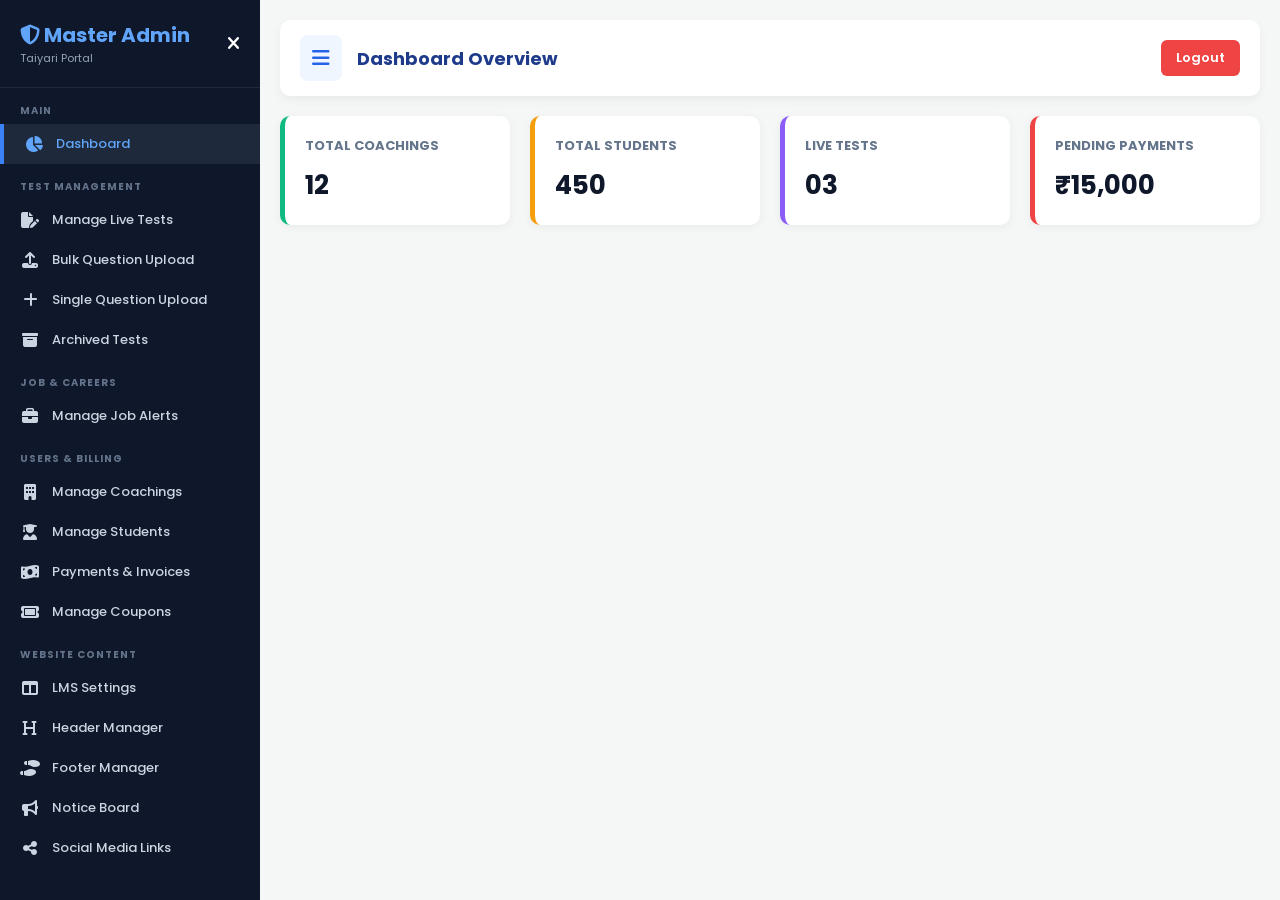
<file: admin-panel.html>
<!DOCTYPE html>
<html lang="en">
<head>
    <meta charset="UTF-8">
    <meta name="viewport" content="width=device-width, initial-scale=1.0">
    <title>Master Admin Panel - Taiyari Portal</title>
    <link href="https://fonts.googleapis.com/css2?family=Poppins:wght@300;400;500;600;700&display=swap" rel="stylesheet">
    <link rel="stylesheet" href="https://cdnjs.cloudflare.com/ajax/libs/font-awesome/6.4.0/css/all.min.css">
    <style>
        * { margin: 0; padding: 0; box-sizing: border-box; font-family: 'Poppins', sans-serif; }
        body { background-color: #f4f7f6; color: #333; display: flex; min-height: 100vh; overflow-x: hidden; }

        /* SIDEBAR */
        .sidebar {
            width: 260px; background: #0f172a; color: white;
            display: flex; flex-direction: column; position: fixed; height: 100vh; z-index: 1000; transition: 0.3s;
        }
        .sidebar.closed { transform: translateX(-100%); }
        .brand { padding: 20px; font-size: 20px; font-weight: 700; color: #60a5fa; border-bottom: 1px solid #1e293b; display: flex; justify-content: space-between; align-items: center;}
        .brand span { font-size: 11px; color: #94a3b8; display: block; font-weight: 400; }
        .close-btn { background: none; border: none; color: white; cursor: pointer; font-size: 18px; }

        .menu-items { flex: 1; overflow-y: auto; padding-bottom: 20px; }
        .nav-item {
            padding: 10px 20px; display: flex; align-items: center; gap: 12px;
            color: #cbd5e1; font-size: 13px; font-weight: 500; cursor: pointer; transition: 0.2s;
        }
        .nav-item:hover, .nav-item.active { background: #1e293b; color: #60a5fa; border-left: 4px solid #3b82f6; }
        .nav-item i { font-size: 16px; width: 20px; text-align: center; }
        .menu-category { padding: 15px 20px 5px; font-size: 10px; text-transform: uppercase; color: #64748b; font-weight: 700; letter-spacing: 1px; }

        /* MAIN CONTENT */
        .main-content { flex: 1; margin-left: 260px; padding: 20px; transition: 0.3s; width: calc(100% - 260px); }
        .main-content.full-width { margin-left: 0; width: 100%; }

        /* TOP HEADER */
        .top-header { display: flex; justify-content: space-between; align-items: center; background: white; padding: 15px 20px; border-radius: 10px; box-shadow: 0 4px 10px rgba(0,0,0,0.05); margin-bottom: 20px; }
        .header-left { display: flex; align-items: center; gap: 15px; }
        .menu-toggle { font-size: 20px; cursor: pointer; color: #2563eb; background: #eff6ff; padding: 8px 12px; border-radius: 8px; }
        .top-header h2 { font-size: 18px; color: #1e3a8a; }
        .logout-btn { background: #ef4444; color: white; border: none; padding: 8px 15px; border-radius: 6px; cursor: pointer; font-weight: 600; font-size: 13px; }

        /* SECTIONS */
        .admin-section { display: none; animation: fadeIn 0.3s; }
        .admin-section.active { display: block; }
        @keyframes fadeIn { from { opacity: 0; } to { opacity: 1; } }

        /* CARDS & FORMS */
        .card { background: white; padding: 20px; border-radius: 10px; box-shadow: 0 2px 10px rgba(0,0,0,0.05); margin-bottom: 20px; }
        .card h3 { font-size: 16px; color: #1e3a8a; margin-bottom: 15px; border-bottom: 1px solid #e2e8f0; padding-bottom: 8px; }
        .form-group { margin-bottom: 15px; }
        .form-group label { display: block; font-size: 12px; font-weight: 600; color: #475569; margin-bottom: 5px; }
        .form-group input, .form-group select, .form-group textarea { width: 100%; padding: 10px; border: 1px solid #cbd5e1; border-radius: 6px; font-size: 13px; outline: none; }
        .form-group input:focus, .form-group select:focus { border-color: #3b82f6; }
        
        .btn-save { background: #10b981; color: white; border: none; padding: 10px 20px; border-radius: 6px; font-weight: 600; cursor: pointer; font-size: 13px; transition: 0.3s; }
        .btn-save:hover { background: #059669; }
        .btn-primary { background: #2563eb; color: white; border: none; padding: 10px 20px; border-radius: 6px; font-weight: 600; cursor: pointer; font-size: 13px; }
        
        /* DASHBOARD GRID */
        .dash-grid { display: grid; grid-template-columns: repeat(auto-fit, minmax(200px, 1fr)); gap: 20px; margin-bottom: 20px; }
        .dash-card { background: white; padding: 20px; border-radius: 10px; box-shadow: 0 2px 10px rgba(0,0,0,0.05); border-left: 5px solid #3b82f6; }
        .dash-card h4 { font-size: 13px; color: #64748b; margin-bottom: 10px; text-transform: uppercase; }
        .dash-card .val { font-size: 26px; font-weight: 700; color: #0f172a; }

        /* TABLE */
        table { width: 100%; border-collapse: collapse; font-size: 13px; }
        th, td { padding: 12px; border-bottom: 1px solid #e2e8f0; text-align: left; }
        th { background: #f8fafc; color: #475569; font-weight: 600; }

        @media (max-width: 768px) {
            .sidebar { transform: translateX(-100%); }
            .sidebar.open { transform: translateX(0); }
            .main-content { margin-left: 0; width: 100%; }
        }
    </style>
</head>
<body>

    <!-- SIDEBAR -->
    <div class="sidebar" id="sidebar">
        <div class="brand">
            <div>
                <i class="fa-solid fa-shield-halved"></i> Master Admin
                <span>Taiyari Portal</span>
            </div>
            <button class="close-btn" onclick="toggleSidebar()"><i class="fa-solid fa-xmark"></i></button>
        </div>

        <div class="menu-items">
            <div class="menu-category">Main</div>
            <a class="nav-item active" onclick="showSection('dashboard', this)"><i class="fa-solid fa-chart-pie"></i> Dashboard</a>
            
            <div class="menu-category">Test Management</div>
            <a class="nav-item" onclick="showSection('manage-tests', this)"><i class="fa-solid fa-file-pen"></i> Manage Live Tests</a>
            <a class="nav-item" onclick="showSection('bulk-upload', this)"><i class="fa-solid fa-upload"></i> Bulk Question Upload</a>
            <a class="nav-item" onclick="showSection('single-upload', this)"><i class="fa-solid fa-plus"></i> Single Question Upload</a>
            <a class="nav-item" onclick="showSection('archive-tests', this)"><i class="fa-solid fa-box-archive"></i> Archived Tests</a>

            <div class="menu-category">Job & Careers</div>
            <a class="nav-item" onclick="showSection('manage-jobs', this)"><i class="fa-solid fa-briefcase"></i> Manage Job Alerts</a>

            <div class="menu-category">Users & Billing</div>
            <a class="nav-item" onclick="showSection('coachings', this)"><i class="fa-solid fa-building"></i> Manage Coachings</a>
            <a class="nav-item" onclick="showSection('students', this)"><i class="fa-solid fa-user-graduate"></i> Manage Students</a>
            <a class="nav-item" onclick="showSection('payments', this)"><i class="fa-solid fa-money-bill-wave"></i> Payments & Invoices</a>
            <a class="nav-item" onclick="showSection('coupons', this)"><i class="fa-solid fa-ticket"></i> Manage Coupons</a>

            <div class="menu-category">Website Content</div>
            <a class="nav-item" onclick="showSection('student-dashboard-mgr', this)"><i class="fa-solid fa-table-columns"></i> LMS Settings</a>
            <a class="nav-item" onclick="showSection('header-mgr', this)"><i class="fa-solid fa-heading"></i> Header Manager</a>
            <a class="nav-item" onclick="showSection('footer-mgr', this)"><i class="fa-solid fa-shoe-prints"></i> Footer Manager</a>
            <a class="nav-item" onclick="showSection('notice-mgr', this)"><i class="fa-solid fa-bullhorn"></i> Notice Board</a>
            <a class="nav-item" onclick="showSection('social-mgr', this)"><i class="fa-solid fa-share-nodes"></i> Social Media Links</a>
        </div>
    </div>

    <!-- MAIN CONTENT -->
    <div class="main-content" id="mainContent">
        
        <div class="top-header">
            <div class="header-left">
                <div class="menu-toggle" onclick="toggleSidebar()"><i class="fa-solid fa-bars"></i></div>
                <h2 id="pageTitle">Dashboard Overview</h2>
            </div>
            <button class="logout-btn" onclick="logout()">Logout</button>
        </div>

        <!-- 1. DASHBOARD -->
        <div id="section-dashboard" class="admin-section active">
            <div class="dash-grid">
                <div class="dash-card" style="border-left-color: #10b981;"><h4>Total Coachings</h4><div class="val">12</div></div>
                <div class="dash-card" style="border-left-color: #f59e0b;"><h4>Total Students</h4><div class="val">450</div></div>
                <div class="dash-card" style="border-left-color: #8b5cf6;"><h4>Live Tests</h4><div class="val">03</div></div>
                <div class="dash-card" style="border-left-color: #ef4444;"><h4>Pending Payments</h4><div class="val">₹15,000</div></div>
            </div>
        </div>

        <!-- 2. MANAGE LIVE TESTS -->
        <div id="section-manage-tests" class="admin-section">
            <div class="card">
                <h3>Create New Live Test</h3>
                <div class="form-group"><label>Test Name</label><input type="text" placeholder="e.g., SSC CGL Mock 1"></div>
                <div class="form-group"><label>Total Questions</label><input type="number" placeholder="e.g., 100"></div>
                <div class="form-group">
                    <label>Timer Type</label>
                    <select id="timerTypeSelect" onchange="toggleTimerSettings()">
                        <option value="overall">Overall Timer</option>
                        <option value="sectional">Sectional Timer</option>
                        <option value="question-wise">Question-wise Timer</option>
                    </select>
                </div>
                <div id="overallTimerBox" class="form-group"><label>Total Time (Minutes)</label><input type="number" placeholder="e.g., 90"></div>
                <div id="questionTimerBox" class="form-group" style="display: none;"><label>Time per Question (Seconds)</label><input type="number" placeholder="e.g., 30"></div>
                <div id="sectionalTimerBox" style="display: none; background: #f8fafc; padding: 15px; border-radius: 8px; margin-bottom: 15px;">
                    <p style="font-size: 13px; font-weight: 600; margin-bottom: 10px; color: #2563eb;">Add Sections</p>
                    <div style="display: flex; gap: 10px; margin-bottom: 10px;">
                        <input type="text" placeholder="Section (e.g. Reasoning)" style="flex: 2;">
                        <input type="number" placeholder="Qs (e.g. 25)" style="flex: 1;">
                        <input type="number" placeholder="Mins (e.g. 15)" style="flex: 1;">
                    </div>
                </div>
                <div class="form-group"><label>Negative Marking</label><input type="text" placeholder="e.g., -0.25"></div>
                <button class="btn-save" onclick="alert('Test Created & Scheduled!')">Publish Live Test</button>
            </div>
        </div>

        <!-- 3. BULK UPLOAD (CSV) -->
        <div id="section-bulk-upload" class="admin-section">
            <div class="card">
                <h3>Bulk Question Upload (CSV Format)</h3>
                <p style="font-size: 13px; color: #64748b; margin-bottom: 15px;">
                    CSV में कॉलम इस तरह होने चाहिए: <br>
                    <code>QuestionHindi, QuestionEnglish, OptA_Hindi, OptA_English, OptB_Hindi, OptB_English, OptC_Hindi, OptC_English, OptD_Hindi, OptD_English, CorrectAnswer, Explanation</code>
                </p>
                <div class="form-group">
                    <label>Select Test (where to add)</label>
                    <select><option>SSC CGL Mock 1</option><option>Railway Group D Mock 1</option></select>
                </div>
                <div class="form-group"><label>Upload CSV File</label><input type="file" accept=".csv"></div>
                <button class="btn-primary" onclick="alert('CSV Uploaded Successfully! Unique IDs Generated.')">Upload & Process</button>
            </div>
        </div>

        <!-- 4. SINGLE UPLOAD -->
        <div id="section-single-upload" class="admin-section">
            <div class="card">
                <h3>Add Single Question</h3>
                <div class="form-group"><label>Question (Hindi)</label><input type="text" placeholder="हिंदी में सवाल"></div>
                <div class="form-group"><label>Question (English)</label><input type="text" placeholder="Question in English"></div>
                <div style="display: grid; grid-template-columns: 1fr 1fr; gap: 15px;">
                    <div class="form-group"><label>Option A (Hindi)</label><input type="text"></div>
                    <div class="form-group"><label>Option A (English)</label><input type="text"></div>
                    <div class="form-group"><label>Option B (Hindi)</label><input type="text"></div>
                    <div class="form-group"><label>Option B (English)</label><input type="text"></div>
                    <div class="form-group"><label>Option C (Hindi)</label><input type="text"></div>
                    <div class="form-group"><label>Option C (English)</label><input type="text"></div>
                    <div class="form-group"><label>Option D (Hindi)</label><input type="text"></div>
                    <div class="form-group"><label>Option D (English)</label><input type="text"></div>
                </div>
                <div class="form-group"><label>Correct Answer</label><select><option>A</option><option>B</option><option>C</option><option>D</option></select></div>
                <div class="form-group"><label>Explanation</label><textarea rows="2"></textarea></div>
                <button class="btn-save" onclick="alert('Question Added! Unique ID Generated.')">Save Question</button>
            </div>
        </div>

        <!-- 5. ARCHIVE TESTS -->
        <div id="section-archive-tests" class="admin-section">
            <div class="card">
                <h3>Archived (Past) Tests</h3>
                <table>
                    <tr><th>Test Name</th><th>Date Conducted</th><th>Action</th></tr>
                    <tr><td>SSC CGL Mock 0</td><td>15 Oct 2026</td><td><button style="color:red; border:none; background:none; cursor:pointer;">Delete</button></td></tr>
                </table>
            </div>
        </div>

        <!-- 6. MANAGE JOB ALERTS -->
        <div id="section-manage-jobs" class="admin-section">
            <div class="card">
                <h3>Add New Government Job Alert</h3>
                <div class="form-group"><label>Job Title</label><input type="text" placeholder="e.g., SSC CGL 2026"></div>
                <div class="form-group">
                    <label>Category</label>
                    <select>
                        <option>Online Form</option><option>Exam Result</option><option>Admit Card</option><option>Answer Key</option>
                    </select>
                </div>
                <div class="form-group"><label>Last Date / Date</label><input type="date"></div>
                <div class="form-group"><label>Official Apply Link</label><input type="url" placeholder="https://..."></div>
                <button class="btn-save" onclick="alert('Job Alert Published!')">Publish Job Alert</button>
            </div>
        </div>

        <!-- 7. LMS SETTINGS -->
        <div id="section-student-dashboard-mgr" class="admin-section">
            <div class="card">
                <h3>Control Student LMS Dashboard</h3>
                <p style="font-size: 13px; color: #64748b; margin-bottom: 15px;">Choose what students can see on their dashboard.</p>
                <div class="form-group" style="display:flex; justify-content:space-between; border-bottom: 1px solid #e2e8f0; padding-bottom: 10px;">
                    <label>Show Average Score</label> <input type="checkbox" checked style="transform: scale(1.5);">
                </div>
                <div class="form-group" style="display:flex; justify-content:space-between; border-bottom: 1px solid #e2e8f0; padding-bottom: 10px;">
                    <label>Show Missed Tests</label> <input type="checkbox" checked style="transform: scale(1.5);">
                </div>
                <div class="form-group" style="display:flex; justify-content:space-between; border-bottom: 1px solid #e2e8f0; padding-bottom: 10px;">
                    <label>Show Job Alerts Section</label> <input type="checkbox" checked style="transform: scale(1.5);">
                </div>
                <button class="btn-save" onclick="alert('LMS Settings Updated!')">Save Settings</button>
            </div>
        </div>

        <!-- 8. HEADER MANAGER -->
        <div id="section-header-mgr" class="admin-section">
            <div class="card">
                <h3>Header Manager</h3>
                <div class="form-group"><label>Website Logo Text</label><input type="text" value="Taiyari Portal"></div>
                <div class="form-group"><label>App Download Link</label><input type="url" placeholder="Enter Play Store link"></div>
                <button class="btn-save" onclick="alert('Header Updated!')">Update Header</button>
            </div>
        </div>

        <!-- 9. FOOTER MANAGER -->
        <div id="section-footer-mgr" class="admin-section">
            <div class="card">
                <h3>Footer Manager</h3>
                <div class="form-group"><label>Footer Description</label><textarea rows="3">India's premium mock test platform designed specially for coaching institutes...</textarea></div>
                <div class="form-group"><label>Contact Email</label><input type="email" value="support@taiyari-portal.in"></div>
                <div class="form-group"><label>Contact Phone</label><input type="text" value="+91 98765-43210"></div>
                <button class="btn-save" onclick="alert('Footer Updated!')">Update Footer</button>
            </div>
        </div>

        <!-- 10. NOTICE BOARD -->
        <div id="section-notice-mgr" class="admin-section">
            <div class="card">
                <h3>Notice Board (Ticker)</h3>
                <div class="form-group"><label>Scrolling Message (Separate with |)</label><textarea rows="4">Welcome to Taiyari Portal! | New SSC CGL Mock Test scheduled for this Sunday at 10 AM. | Coaching Institutes can now register.</textarea></div>
                <button class="btn-save" onclick="alert('Notice Updated!')">Update Notice Board</button>
            </div>
        </div>

        <!-- 11. SOCIAL MEDIA LINKS -->
        <div id="section-social-mgr" class="admin-section">
            <div class="card">
                <h3>Social Media Links</h3>
                <div class="form-group"><label>Instagram Link</label><input type="url" placeholder="https://instagram.com/..."></div>
                <div class="form-group"><label>Facebook Link</label><input type="url" placeholder="https://facebook.com/..."></div>
                <div class="form-group"><label>WhatsApp Support Link</label><input type="url" placeholder="https://wa.me/91..."></div>
                <div class="form-group"><label>YouTube Channel</label><input type="url" placeholder="https://youtube.com/..."></div>
                <button class="btn-save" onclick="alert('Social Links Saved!')">Save Links</button>
            </div>
        </div>

        <!-- Placeholders for Coachings, Students, Payments, Coupons -->
        <div id="section-coachings" class="admin-section"><div class="card"><h3>Manage Coachings</h3><p>Coaching list will appear here.</p></div></div>
        <div id="section-students" class="admin-section"><div class="card"><h3>Manage Students</h3><p>Student list will appear here.</p></div></div>
        <div id="section-payments" class="admin-section"><div class="card"><h3>Payments & Invoices</h3><p>Payment records will appear here.</p></div></div>
        <div id="section-coupons" class="admin-section"><div class="card"><h3>Manage Coupons</h3><p>Create and manage discount codes here.</p></div></div>

    </div>

    <script>
        function toggleSidebar() {
            document.getElementById('sidebar').classList.toggle('closed');
            document.getElementById('mainContent').classList.toggle('full-width');
        }

        function showSection(sectionId, element) {
            document.querySelectorAll('.admin-section').forEach(el => el.classList.remove('active'));
            document.querySelectorAll('.nav-item').forEach(el => el.classList.remove('active'));
            
            document.getElementById('section-' + sectionId).classList.add('active');
            if(element) element.classList.add('active');

            const titles = {
                'dashboard': 'Dashboard Overview',
                'manage-tests': 'Manage Live Tests',
                'bulk-upload': 'Bulk Question Upload',
                'single-upload': 'Single Question Upload',
                'archive-tests': 'Archived Tests',
                'manage-jobs': 'Manage Job Alerts',
                'coachings': 'Manage Coachings',
                'students': 'Manage Students',
                'payments': 'Payments & Invoices',
                'coupons': 'Manage Coupons',
                'student-dashboard-mgr': 'LMS Settings',
                'header-mgr': 'Header Manager',
                'footer-mgr': 'Footer Manager',
                'notice-mgr': 'Notice Board',
                'social-mgr': 'Social Media Links'
            };
            document.getElementById('pageTitle').innerText = titles[sectionId] || 'Admin Panel';
        }

        function toggleTimerSettings() {
            const type = document.getElementById('timerTypeSelect').value;
            document.getElementById('overallTimerBox').style.display = (type === 'overall') ? 'block' : 'none';
            document.getElementById('questionTimerBox').style.display = (type === 'question-wise') ? 'block' : 'none';
            document.getElementById('sectionalTimerBox').style.display = (type === 'sectional') ? 'block' : 'none';
        }

        function logout() {
            window.location.href = "admin-login.html";
        }
    </script>
</body>
</html>
</file>
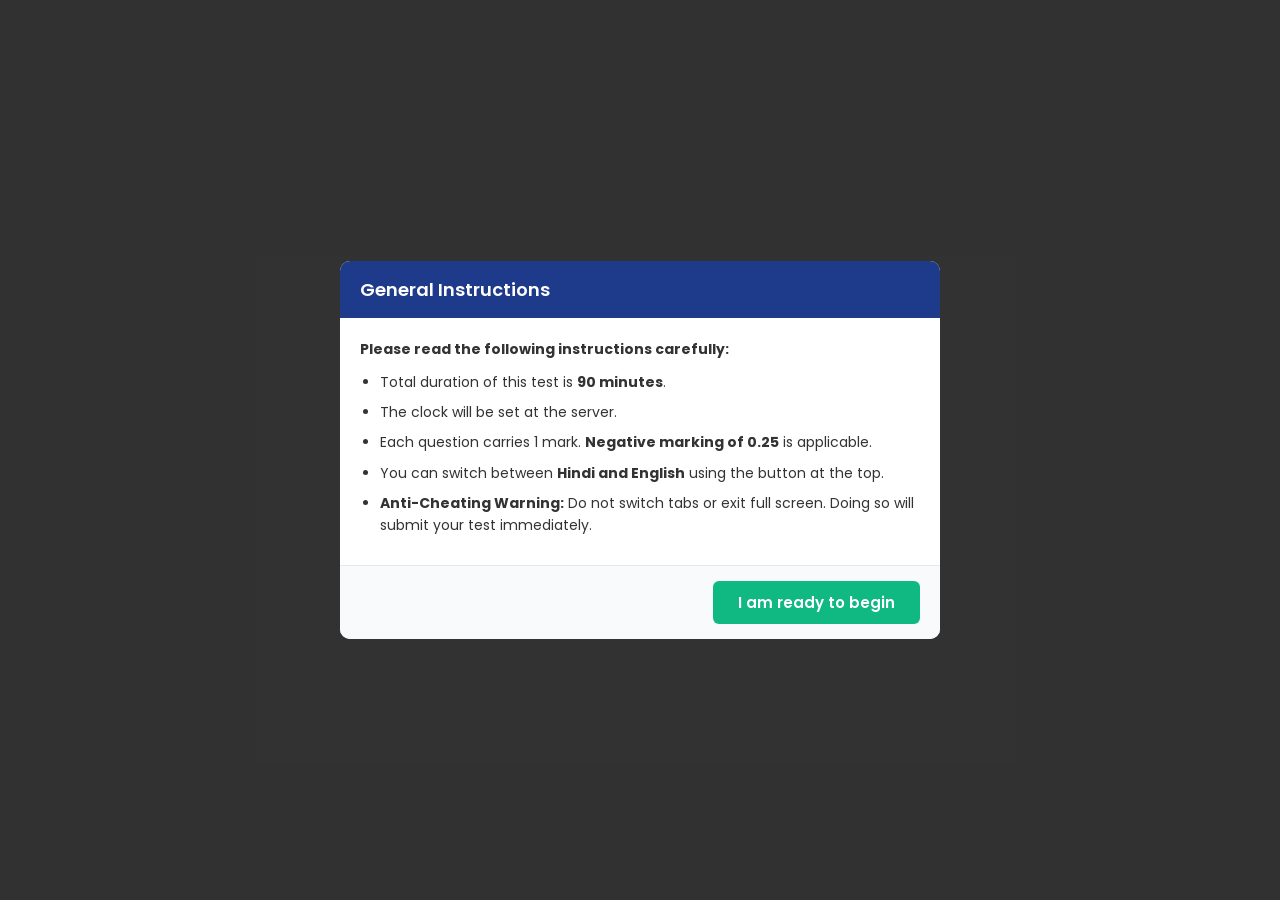
<file: test-interface.html>
<!DOCTYPE html>
<html lang="en">
<head>
    <meta charset="UTF-8">
    <meta name="viewport" content="width=device-width, initial-scale=1.0">
    <title>Test Interface - Taiyari Portal</title>
    <link href="https://fonts.googleapis.com/css2?family=Poppins:wght@300;400;500;600;700&display=swap" rel="stylesheet">
    <link rel="stylesheet" href="https://cdnjs.cloudflare.com/ajax/libs/font-awesome/6.4.0/css/all.min.css">
    <style>
        * { margin: 0; padding: 0; box-sizing: border-box; font-family: 'Poppins', sans-serif; user-select: none; }
        body { background-color: #f4f7f6; color: #333; display: flex; flex-direction: column; height: 100vh; overflow: hidden; }

        /* --- INSTRUCTIONS MODAL --- */
        .modal-overlay {
            position: fixed; top: 0; left: 0; width: 100%; height: 100%;
            background: rgba(0,0,0,0.8); display: flex; justify-content: center; align-items: center; z-index: 9999;
        }
        .instruction-box {
            background: white; width: 90%; max-width: 600px; border-radius: 10px; overflow: hidden;
            display: flex; flex-direction: column; max-height: 90vh;
        }
        .inst-header { background: #1e3a8a; color: white; padding: 15px 20px; font-size: 18px; font-weight: 600; }
        .inst-body { padding: 20px; overflow-y: auto; font-size: 14px; line-height: 1.6; }
        .inst-body ul { padding-left: 20px; margin-top: 10px; }
        .inst-body li { margin-bottom: 8px; }
        .inst-footer { padding: 15px 20px; border-top: 1px solid #e2e8f0; background: #f8fafc; text-align: right; }
        .btn-start { background: #10b981; color: white; border: none; padding: 10px 25px; border-radius: 6px; font-weight: 600; cursor: pointer; font-size: 15px; }

        /* --- MAIN TEST UI --- */
        .test-ui { display: flex; flex-direction: column; height: 100vh; width: 100vw; display: none; }

        .test-header {
            background: #0f172a; color: white; padding: 10px 20px;
            display: flex; justify-content: space-between; align-items: center; z-index: 10;
        }
        .exam-name { font-size: 18px; font-weight: 600; color: #60a5fa; display: flex; align-items: center; gap: 15px;}
        
        .header-controls { display: flex; gap: 15px; align-items: center; }
        .lang-btn { background: #1e293b; color: white; border: 1px solid #334155; padding: 5px 15px; border-radius: 5px; cursor: pointer; font-size: 12px; }
        .fullscreen-btn { background: transparent; color: #cbd5e1; border: none; cursor: pointer; font-size: 18px; }
        
        .timer-box {
            background: #1e293b; padding: 8px 20px; border-radius: 8px;
            font-size: 20px; font-weight: 700; color: #fbbf24;
            display: flex; align-items: center; gap: 10px; border: 1px solid #334155;
        }

        .test-body { display: flex; flex: 1; overflow: hidden; }
        
        /* Question Area */
        .question-area { flex: 1; display: flex; flex-direction: column; background: white; margin: 15px; border-radius: 10px; border: 1px solid #e2e8f0; }
        .q-top-bar { display: flex; justify-content: space-between; padding: 15px 20px; border-bottom: 1px solid #e2e8f0; background: #f8fafc; border-radius: 10px 10px 0 0; }
        .q-content { flex: 1; padding: 25px; overflow-y: auto; font-size: 16px; }
        .options-list { margin-top: 20px; display: flex; flex-direction: column; gap: 12px; }
        .option-item { display: flex; align-items: center; padding: 12px 15px; border: 1px solid #cbd5e1; border-radius: 8px; cursor: pointer; }
        .option-item.selected { border-color: #2563eb; background: #eff6ff; }
        .option-item input { margin-right: 15px; transform: scale(1.2); }
        
        .q-bottom-bar { padding: 15px 20px; border-top: 1px solid #e2e8f0; display: flex; justify-content: space-between; background: #f8fafc; }
        .btn { padding: 10px 20px; border: none; border-radius: 6px; font-weight: 600; cursor: pointer; font-size: 14px; }
        .btn-primary { background: #2563eb; color: white; }
        .btn-mark { background: #f59e0b; color: white; }
        
        /* Palette Area */
        .palette-area { width: 300px; background: white; margin: 15px 15px 15px 0; border-radius: 10px; border: 1px solid #e2e8f0; display: flex; flex-direction: column; }
        .palette-header { padding: 15px; border-bottom: 1px solid #e2e8f0; display: flex; gap: 10px; align-items: center; }
        .palette-grid { flex: 1; padding: 15px; display: grid; grid-template-columns: repeat(5, 1fr); gap: 8px; overflow-y: auto; }
        .pallet-btn { width: 38px; height: 38px; border: 1px solid #cbd5e1; border-radius: 5px; background: white; cursor: pointer; }
        .pallet-btn.answered { background: #10b981; color: white; border-color: #10b981; }
        .pallet-btn.marked { background: #8b5cf6; color: white; border-color: #8b5cf6; border-radius: 50%; }
        .pallet-btn.active { border: 2px solid #2563eb; }
        .palette-footer { padding: 15px; border-top: 1px solid #e2e8f0; }
        .btn-submit { width: 100%; background: #10b981; color: white; padding: 12px; border: none; border-radius: 6px; font-weight: 600; cursor: pointer; }

        /* Mobile Warning */
        #mobileWarning {
            display: none; position: fixed; bottom: 20px; left: 50%; transform: translateX(-50%);
            background: #ef4444; color: white; padding: 15px 25px; border-radius: 8px;
            font-size: 14px; font-weight: 600; z-index: 10000; box-shadow: 0 4px 15px rgba(0,0,0,0.3);
            text-align: center; width: 90%; max-width: 400px;
        }

        @media (max-width: 768px) {
            .test-body { flex-direction: column; }
            .palette-area { width: auto; margin: 0 15px 15px 15px; height: 200px; }
            .palette-grid { grid-template-columns: repeat(8, 1fr); }
        }
    </style>
</head>
<body>

    <!-- MOBILE DESKTOP MODE WARNING -->
    <div id="mobileWarning">
        <i class="fa-solid fa-triangle-exclamation"></i> Please turn on <b>Desktop Mode</b> in your browser for the best experience.
    </div>

    <!-- 1. INSTRUCTIONS MODAL -->
    <div class="modal-overlay" id="instructionModal">
        <div class="instruction-box">
            <div class="inst-header">General Instructions</div>
            <div class="inst-body">
                <p><strong>Please read the following instructions carefully:</strong></p>
                <ul>
                    <li>Total duration of this test is <strong>90 minutes</strong>.</li>
                    <li>The clock will be set at the server.</li>
                    <li>Each question carries 1 mark. <strong>Negative marking of 0.25</strong> is applicable.</li>
                    <li>You can switch between <strong>Hindi and English</strong> using the button at the top.</li>
                    <li><strong>Anti-Cheating Warning:</strong> Do not switch tabs or exit full screen. Doing so will submit your test immediately.</li>
                </ul>
            </div>
            <div class="inst-footer">
                <button class="btn-start" onclick="startActualTest()">I am ready to begin</button>
            </div>
        </div>
    </div>

    <!-- 2. MAIN TEST UI -->
    <div class="test-ui" id="testUI">
        
        <div class="test-header">
            <div class="exam-name"><i class="fa-solid fa-building-columns"></i> SSC CGL Mock 1</div>
            <div class="header-controls">
                <button class="lang-btn" id="langToggleBtn" onclick="toggleLanguage()">हिंदी / English</button>
                <button class="fullscreen-btn" onclick="toggleFullScreen()"><i class="fa-solid fa-expand"></i></button>
                <div class="timer-box"><i class="fa-solid fa-clock"></i> <span id="globalTimerDisplay">90:00</span></div>
            </div>
        </div>

        <div class="test-body">
            <div class="question-area">
                <div class="q-top-bar">
                    <div style="font-weight: 600; color: #1e3a8a;">Question No. <span id="qIndex">1</span></div>
                    <div style="font-size: 13px; font-weight: 600; color: #166534; background: #dcfce7; padding: 4px 10px; border-radius: 5px;">+1.0 <span style="color: #991b1b;">-0.25</span></div>
                </div>
                
                <div class="q-content">
                    <div id="questionText">Loading question...</div>
                    <div class="options-list" id="optionsContainer"></div>
                </div>
                
                <div class="q-bottom-bar">
                    <div style="display: flex; gap: 10px;">
                        <button class="btn btn-mark" onclick="toggleMark()">Mark for Review</button>
                        <button class="btn" style="background: #e2e8f0; color: #475569;" onclick="clearResponse()">Clear</button>
                    </div>
                    <div style="display: flex; gap: 10px;">
                        <button class="btn" style="background: white; border: 1px solid #cbd5e1;" onclick="prevQuestion()">← Previous</button>
                        <button class="btn btn-primary" onclick="nextQuestion()">Save & Next →</button>
                    </div>
                </div>
            </div>

            <div class="palette-area">
                <div class="palette-header">
                    <div style="width: 40px; height: 40px; background: #3b82f6; color: white; border-radius: 50%; display: flex; align-items: center; justify-content: center; font-weight: 700;">R</div>
                    <div>
                        <div style="font-size: 14px; font-weight: 600;">Rahul Kumar</div>
                        <div style="font-size: 11px; color: #64748b;">TG-1001</div>
                    </div>
                </div>
                <div class="palette-grid" id="paletteContainer"></div>
                <div class="palette-footer">
                    <button class="btn-submit" onclick="submitTest()">Submit Test</button>
                </div>
            </div>
        </div>
    </div>

    <!-- JAVASCRIPT LOGIC -->
    <script>
        // ==========================================
        // 🚨 MAIN SETTING: Is this a LIVE TEST or PRACTICE?
        // ==========================================
        const isLiveTest = true; // false for Practice/Recorded test

        const totalQuestions = 100;
        const totalTimeSeconds = 90 * 60;

        let currentQuestionIndex = 0;
        let answers = {}; 
        let markedForReview = {};
        let timeLeft = totalTimeSeconds;
        let timerInterval;
        let currentLang = 'en'; 

        // Dummy Data
        const questionsData = [
            { 
                qEn: "Who is known as the Father of the Indian Constitution?", 
                qHi: "भारतीय संविधान के जनक किसे कहा जाता है?",
                optsEn: ["Mahatma Gandhi", "Dr. B.R. Ambedkar", "Jawaharlal Nehru", "Sardar Patel"],
                optsHi: ["महात्मा गांधी", "डॉ. बी.आर. आंबेडकर", "जवाहरलाल नेहरू", "सरदार पटेल"]
            },
            { 
                qEn: "Which is the largest planet in our solar system?", 
                qHi: "हमारे सौर मंडल का सबसे बड़ा ग्रह कौन सा है?",
                optsEn: ["Earth", "Mars", "Jupiter", "Saturn"],
                optsHi: ["पृथ्वी", "मंगल", "बृहस्पति", "शनि"]
            }
        ];

        // --- 1. ANTI-CHEAT (Live Only) ---
        if(isLiveTest) {
            document.addEventListener('contextmenu', e => e.preventDefault());
            document.addEventListener('copy', e => e.preventDefault());
            document.addEventListener('paste', e => e.preventDefault());
            
            document.addEventListener('visibilitychange', () => {
                if (document.hidden && timerInterval) {
                    alert("⚠️ WARNING: Tab switching detected. Test submitted automatically.");
                    endTest("Tab Switching Detected");
                }
            });
        }

        // --- 2. START TEST ---
        function startActualTest() {
            // Mobile Check
            if (window.innerWidth <= 768 && isLiveTest) {
                document.getElementById('mobileWarning').style.display = 'block';
                setTimeout(() => { document.getElementById('mobileWarning').style.display = 'none'; }, 4000);
            }

            document.getElementById('instructionModal').style.display = 'none';
            document.getElementById('testUI').style.display = 'flex';
            
            // Full Screen (Only for Live Test)
            if (isLiveTest && document.documentElement.requestFullscreen) {
                document.documentElement.requestFullscreen();
            }
            
            startTimer();
            loadQuestion(0);
        }

        function toggleFullScreen() {
            if (!document.fullscreenElement) {
                document.documentElement.requestFullscreen();
            } else {
                if (document.exitFullscreen) document.exitFullscreen();
            }
        }

        // --- 3. TIMER ---
        function startTimer() {
            const display = document.getElementById('globalTimerDisplay');
            display.innerText = `${Math.floor(timeLeft / 60).toString().padStart(2, '0')}:${(timeLeft % 60).toString().padStart(2, '0')}`;

            timerInterval = setInterval(() => {
                timeLeft--;
                const m = Math.floor(timeLeft / 60);
                const s = timeLeft % 60;
                display.innerText = `${m.toString().padStart(2, '0')}:${s.toString().padStart(2, '0')}`;
                if (timeLeft <= 0) endTest("Time Up!");
            }, 1000);
        }

        // --- 4. LANGUAGE ---
        function toggleLanguage() {
            currentLang = (currentLang === 'en') ? 'hi' : 'en';
            document.getElementById('langToggleBtn').innerText = (currentLang === 'en') ? 'हिंदी' : 'English';
            loadQuestion(currentQuestionIndex); 
        }

        // --- 5. RENDER ---
        function renderPalette() {
            const container = document.getElementById('paletteContainer');
            container.innerHTML = '';
            for (let i = 0; i < totalQuestions; i++) {
                const btn = document.createElement('button');
                btn.className = 'pallet-btn';
                btn.innerText = i + 1;
                btn.onclick = () => loadQuestion(i);
                
                if (answers[i] !== undefined) btn.classList.add('answered');
                else if (markedForReview[i]) btn.classList.add('marked');
                
                if (i === currentQuestionIndex) btn.classList.add('active');
                container.appendChild(btn);
            }
        }

        function loadQuestion(index) {
            currentQuestionIndex = index;
            document.getElementById('qIndex').innerText = index + 1;

            const qData = questionsData[index] || { 
                qEn: "Question " + (index + 1) + " loading...", qHi: "प्रश्न " + (index + 1) + " लोड हो रहा है...", 
                optsEn: ["Opt A", "Opt B", "Opt C", "Opt D"], optsHi: ["विकल्प A", "विकल्प B", "विकल्प C", "विकल्प D"] 
            };

            document.getElementById('questionText').innerText = (currentLang === 'en') ? qData.qEn : qData.qHi;
            
            const optionsContainer = document.getElementById('optionsContainer');
            optionsContainer.innerHTML = '';
            const currentOpts = (currentLang === 'en') ? qData.optsEn : qData.optsHi;

            currentOpts.forEach((opt, i) => {
                const label = document.createElement('label');
                label.className = 'option-item';
                if (answers[index] === i) label.classList.add('selected');
                
                label.innerHTML = `
                    <input type="radio" name="q_option" value="${i}" ${answers[index] === i ? 'checked' : ''} onchange="selectOption(${i})">
                    ${opt}
                `;
                optionsContainer.appendChild(label);
            });

            renderPalette();
        }

        window.selectOption = function(optIndex) {
            answers[currentQuestionIndex] = optIndex;
            renderPalette();
        }

        window.clearResponse = function() {
            delete answers[currentQuestionIndex];
            loadQuestion(currentQuestionIndex);
        }

        window.toggleMark = function() {
            markedForReview[currentQuestionIndex] = !markedForReview[currentQuestionIndex];
            renderPalette();
        }

        window.nextQuestion = function() {
            if (currentQuestionIndex < totalQuestions - 1) loadQuestion(currentQuestionIndex + 1);
        }

        window.prevQuestion = function() {
            if (currentQuestionIndex > 0) loadQuestion(currentQuestionIndex - 1);
        }

        function endTest(reason) {
            clearInterval(timerInterval);
            if (document.fullscreenElement) document.exitFullscreen();
            alert(`Test Ended: ${reason}\nRedirecting to dashboard...`);
            window.location.href = "student-dashboard.html";
        }

        window.submitTest = function() {
            if(confirm("Are you sure you want to submit the test?")) {
                endTest("Submitted by user");
            }
        }
    </script>
</body>
</html>
</file>
